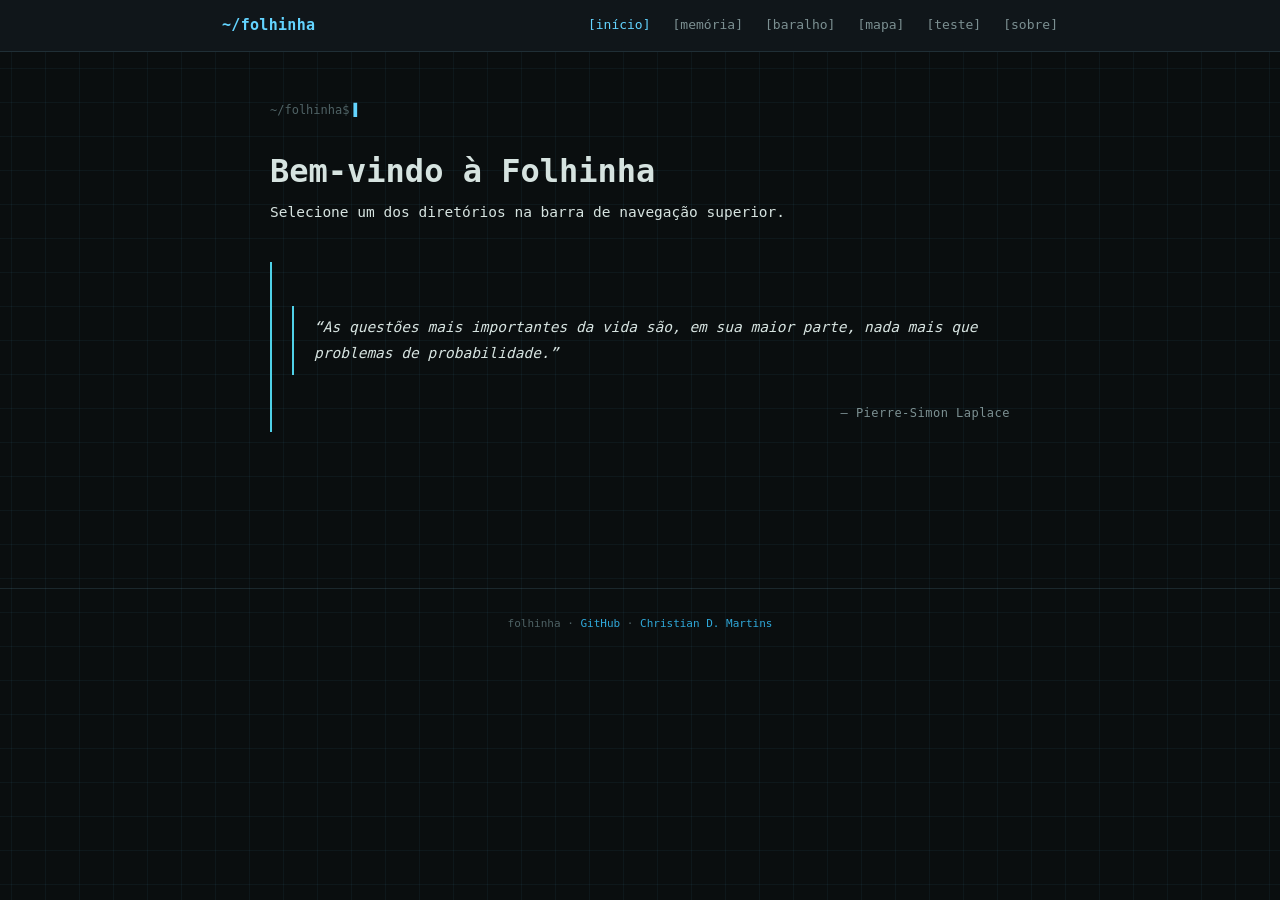
<file: index.html>
<!doctype html>
<html lang="pt-BR">
    <head>
        <meta charset="UTF-8" />
        <meta name="viewport" content="width=device-width, initial-scale=1.0" />
        <title>folhinha::início</title>
        <link rel="stylesheet" href="style.css" />
    </head>
    <body>
        <nav class="navbar" role="navigation" aria-label="Principal">
            <div class="navbar-inner">
                <a href="/" class="nav-brand">
                    <span class="prompt">~/folhinha</span>
                </a>
                <div class="nav-links">
                    <a href="./" class="nav-link active">[início]</a>
                    <a href="memoria/" class="nav-link">[memória]</a>
                    <a href="baralho/" class="nav-link">[baralho]</a>
                    <a href="mapa/" class="nav-link">[mapa]</a>
                    <a href="teste/" class="nav-link">[teste]</a>
                    <a href="sobre/" class="nav-link">[sobre]</a>
                </div>
            </div>
        </nav>

        <main class="page-layout">
            <div class="main-col">
                <p class="breadcrumb">~/folhinha$</p>

                <div id="content">
                    <h1>Bem-vindo à Folhinha</h1>

                    <p>
                        Selecione um dos diretórios na barra de navegação superior.
                    </p>

                    <figure class="quote">
                        <blockquote>
                            <p>
                                “As questões mais importantes da vida são, em sua maior parte,
                                nada mais que problemas de probabilidade.”
                            </p>
                        </blockquote>

                        <figcaption>
                            — Pierre-Simon Laplace
                        </figcaption>
                    </figure>
                </div>
            </div>
        </main>

        <footer class="site-footer">
            <p>
                folhinha ·
                <a href="https://github.com/Davidcms23/folhinha"
                   target="_blank"
                   rel="noopener noreferrer">GitHub</a>
                ·
                <a href="https://davidcms23.github.io/"
                   target="_blank"
                   rel="noopener noreferrer">Christian D. Martins</a>
            </p>
        </footer>
    </body>
</html>
</file>
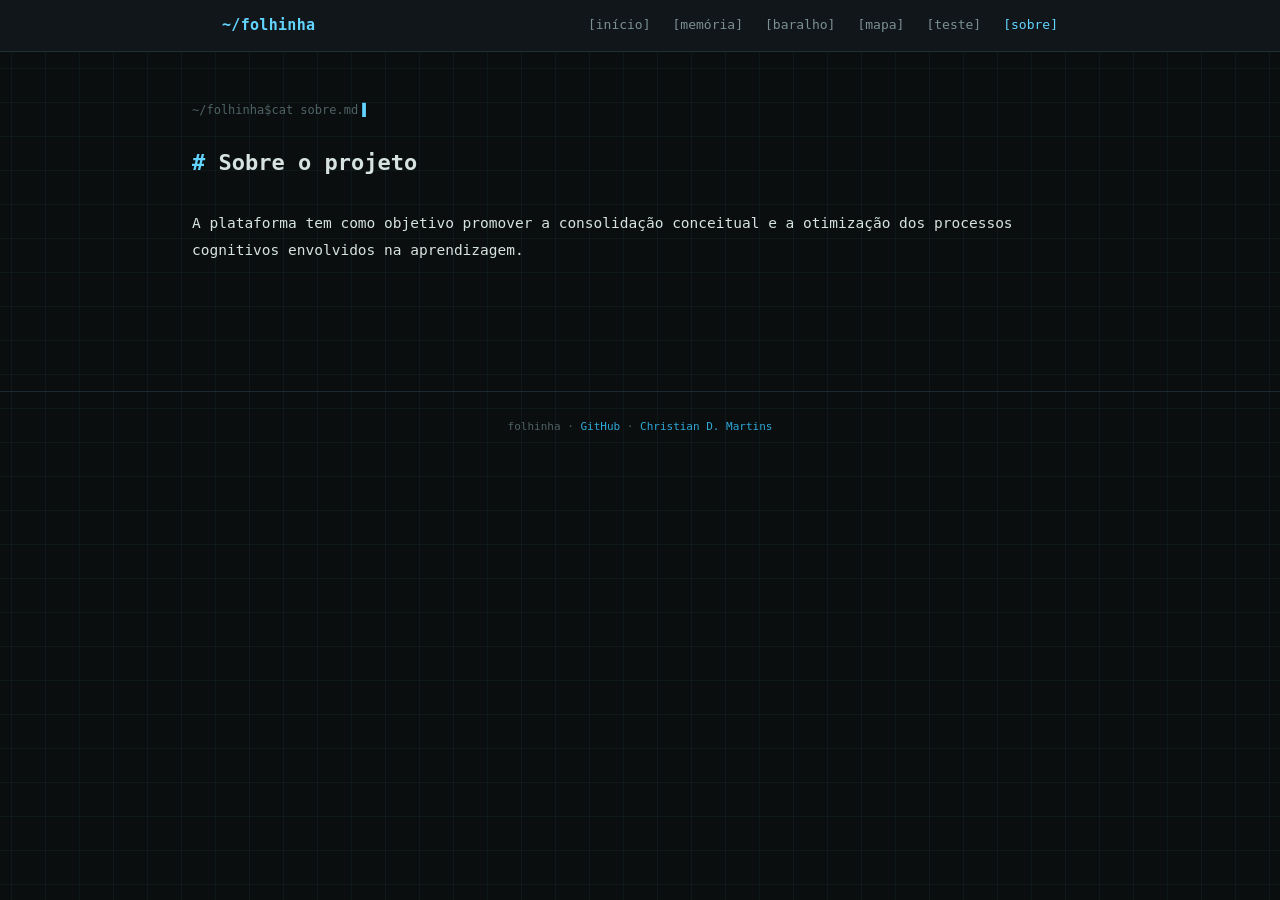
<file: sobre/index.html>
<!doctype html>
<html lang="pt-BR">
    <head>
        <meta charset="UTF-8" />
        <meta name="viewport" content="width=device-width, initial-scale=1.0" />
        <title>folhinha::sobre</title>
        <link rel="stylesheet" href="../style.css" />
    </head>
    <body>
        <nav class="navbar" role="navigation" aria-label="Principal">
            <div class="navbar-inner">
                <a href="../" class="nav-brand">
                    <span class="prompt">~/folhinha</span>
                </a>
                <div class="nav-links">
                    <a href="../" class="nav-link">[início]</a>
                    <a href="../memoria/" class="nav-link">[memória]</a>
                    <a href="../baralho/" class="nav-link">[baralho]</a>
                    <a href="../mapa/" class="nav-link">[mapa]</a>
                    <a href="../teste/" class="nav-link">[teste]</a>
                    <a href="../sobre/" class="nav-link active">[sobre]</a>
                </div>
            </div>
        </nav>

        <main class="main">
            <p class="breadcrumb">~/folhinha$cat sobre.md</p>

            <h1 class="page-title">Sobre o projeto</h1>

            <p>
                A plataforma tem como objetivo promover a consolidação conceitual e a otimização dos processos cognitivos envolvidos na aprendizagem.
            </p>
        </main>

        <footer class="site-footer">
            <p>
                folhinha ·
                <a href="https://github.com/Davidcms23/folhinha"
                   target="_blank"
                   rel="noopener noreferrer">GitHub</a>
                ·
                <a href="https://davidcms23.github.io/"
                   target="_blank"
                   rel="noopener noreferrer">Christian D. Martins</a>
            </p>
        </footer>

    </body>
</html>
</file>
<file: style.css>
/* ═══════════════════════════════════════════════════════════════════════════════
   1. RESET
   ═══════════════════════════════════════════════════════════════════════════════ */
*,
*::before,
*::after {
    box-sizing: border-box;
    margin: 0;
    padding: 0;
}

/* ═══════════════════════════════════════════════════════════════════════════════
   2. DESIGN TOKENS (variáveis globais)
   ═══════════════════════════════════════════════════════════════════════════════ */
:root {
    --bg: #0a0e0f;
    --surface: #10161a;
    --surface-2: #141b1f;
    --border: rgba(126, 200, 227, 0.14);
    --border-md: rgba(126, 200, 227, 0.28);
    --text: #d6e3e0;
    --muted: #7c9092;
    --hint: #4f6265;
    --accent: #63d4ff;
    --accent-bg: rgba(99, 212, 255, 0.08);
    --accent-dk: #2fa8d9;
    --green: #6be3a8;
    --green-bg: rgba(107, 227, 168, 0.08);
    --radius-sm: 3px;
    --radius-md: 4px;
    --radius-lg: 6px;
    --mono: "JetBrains Mono", "Fira Code", "IBM Plex Mono", ui-monospace, SFMono-Regular, Menlo, Consolas, monospace;
    --glitch-blue: #4fd1e8;
    --glitch-purple: #a855f7;
}

/* ═══════════════════════════════════════════════════════════════════════════════
   3. BASE / BODY
   ═══════════════════════════════════════════════════════════════════════════════ */
html {
    font-size: 16px;
}

body {
    font-family: var(--mono);
    background-color: var(--bg);
    background-image:
        linear-gradient(rgba(99, 212, 255, 0.05) 1px, transparent 1px),
        linear-gradient(90deg, rgba(99, 212, 255, 0.05) 1px, transparent 1px);
    background-size: 34px 34px;
    background-position: center top;
    color: var(--text);
    line-height: 1.7;
    min-height: 100vh;
    overflow-x: hidden; /* Evita scroll quando o Tux aparecer */
}

/* ═══════════════════════════════════════════════════════════════════════════════
   4. NAVBAR
   ═══════════════════════════════════════════════════════════════════════════════ */
.navbar {
    background: var(--surface);
    border-bottom: 0.5px solid var(--border);
    height: 52px;
    position: sticky;
    top: 0;
    z-index: 10;
    backdrop-filter: blur(6px);
}

.navbar-inner {
    max-width: 900px;
    margin: 0 auto;
    height: 100%;
    padding: 0 32px;
    display: flex;
    align-items: center;
    justify-content: space-between;
}

.nav-brand {
    display: flex;
    align-items: center;
    gap: 8px;
    font-size: 15px;
    font-weight: 600;
    color: var(--text);
    text-decoration: none;
    letter-spacing: 0.02em;
}

.nav-brand .prompt {
    color: var(--accent);
    font-weight: 700;
}

.nav-links {
    display: flex;
    gap: 22px;
}

.nav-link {
    font-size: 13px;
    color: var(--muted);
    cursor: pointer;
    padding: 4px 0;
    text-decoration: none;
    transition: color 0.15s;
}

.nav-link:hover {
    color: var(--text);
}

.nav-link.active {
    color: var(--accent);
}

/* ═══════════════════════════════════════════════════════════════════════════════
   5. LAYOUT PRINCIPAL (main / page-layout com sidebar TOC)
   ═══════════════════════════════════════════════════════════════════════════════ */
.main {
    max-width: 960px;
    margin: 0 auto;
    padding: 48px 32px 80px;
}

.page-layout {
    max-width: 1280px;
    margin: 0 auto;
    padding: 48px 32px 80px;
    display: grid;
    grid-template-columns: 190px minmax(0, 1fr) 190px;
    gap: 48px;
    align-items: start;
}

.page-layout .main-col {
    grid-column: 2;
    grid-row: 1;
    min-width: 0;
}

.toc {
    grid-column: 1;
    grid-row: 1;
    position: sticky;
    top: 68px;
}

.toc-label {
    font-size: 12px;
    color: var(--hint);
    text-transform: uppercase;
    letter-spacing: 0.08em;
    margin-bottom: 14px;
}

.toc-label::before {
    content: "// ";
}

.toc nav {
    display: flex;
    flex-direction: column;
    gap: 9px;
}

.toc a {
    font-size: 12.5px;
    color: var(--muted);
    text-decoration: none;
    border-left: 2px solid transparent;
    padding-left: 10px;
    transition: color 0.15s, border-color 0.15s;
}

.toc a.toc-sub {
    padding-left: 22px;
}

.toc a:hover,
.toc a.active {
    color: var(--accent);
    border-left-color: var(--accent);
}

.breadcrumb {
    font-size: 12px;
    color: var(--hint);
    margin-bottom: 24px;
}

.breadcrumb::after {
    content: "▌";
    color: var(--accent);
    margin-left: 4px;
    animation: blink 1.1s steps(1) infinite;
}

@keyframes blink {
    50% {
        opacity: 0;
    }
}

/* ═══════════════════════════════════════════════════════════════════════════════
   6. TIPOGRAFIA
   ═══════════════════════════════════════════════════════════════════════════════ */
.page-title {
    font-size: 22px;
    font-weight: 700;
    margin-bottom: 28px;
    color: var(--text);
}

.page-title::before {
    content: "# ";
    color: var(--accent);
}

.section-title {
    font-size: 15px;
    font-weight: 700;
    margin-top: 44px;
    margin-bottom: 14px;
    color: var(--accent);
}

.section-title::before {
    content: "## ";
    color: var(--hint);
}

.subsection-title {
    font-size: 12px;
    font-weight: 700;
    margin-top: 26px;
    margin-bottom: 10px;
    color: var(--muted);
    text-transform: uppercase;
    letter-spacing: 0.08em;
}

.subsection-title::before {
    content: "### ";
    color: var(--hint);
}

.main p:not(.breadcrumb),
#content p:not(.breadcrumb) {
    font-size: 14.5px;
    line-height: 1.85;
    color: var(--text);
    margin-bottom: 20px;
}

.main p:last-child,
#content p:last-child {
    margin-bottom: 0;
}

#content em {
    font-style: italic;
    color: var(--muted);
}

#content a {
    color: var(--accent-dk);
    text-decoration: underline;
    text-decoration-style: dotted;
    text-underline-offset: 3px;
    transition: color 0.15s;
}

#content a:hover {
    color: var(--accent);
}

.md-loading,
.md-error {
    font-size: 13px;
    color: var(--hint);
}

.md-error {
    color: #ff8a8a;
}

code {
    background: var(--surface-2);
    border: 0.5px solid var(--border);
    padding: 2px 6px;
    border-radius: var(--radius-sm);
    font-family: var(--mono);
    font-size: 13px;
    color: var(--accent);
}

/* ═══════════════════════════════════════════════════════════════════════════════
   7. BARRA DE PROGRESSO
   ═══════════════════════════════════════════════════════════════════════════════ */
.progress-row {
    display: flex;
    align-items: center;
    gap: 14px;
    margin-bottom: 28px;
    margin-top: 4px;
}

.progress-label {
    font-size: 12px;
    color: var(--muted);
    white-space: nowrap;
}

.progress-track {
    flex: 1;
    height: 4px;
    background: var(--surface-2);
    border-radius: 2px;
    overflow: hidden;
}

.progress-fill {
    height: 100%;
    background: var(--accent);
    box-shadow: 0 0 6px var(--accent);
    border-radius: 2px;
    transition: width 0.4s ease;
}

/* ═══════════════════════════════════════════════════════════════════════════════
   8. SELETORES (Trilhas e Abas de Unidade)
   ═══════════════════════════════════════════════════════════════════════════════ */
.trilha-selector,
.unit-tabs {
    display: flex;
    gap: 0.5rem;
    flex-wrap: wrap;
    margin-bottom: 1.25rem;
}

.trilha-btn,
.unit-tab {
    background: transparent;
    border: 1px solid #2a2f3a;
    color: #8a93a3;
    font-family: inherit;
    font-size: 0.85rem;
    padding: 0.4rem 0.9rem;
    border-radius: 4px;
    cursor: pointer;
    transition: border-color 0.15s, color 0.15s;
}

.trilha-btn:hover,
.unit-tab:hover {
    border-color: var(--glitch-blue);
    color: #e6e6e6;
}

.trilha-btn.active,
.unit-tab.active {
    border-color: var(--glitch-blue);
    color: var(--glitch-blue);
}

/* ═══════════════════════════════════════════════════════════════════════════════
   9. GRID DE DIAS (days-grid)
   ═══════════════════════════════════════════════════════════════════════════════ */
.days-grid {
    display: grid;
    grid-template-columns: repeat(6, 1fr);
    gap: 10px;
    margin-bottom: 28px;
}

.day-cell {
    background: var(--surface);
    border: 0.5px solid var(--border);
    border-radius: var(--radius-md);
    padding: 12px 14px;
    cursor: pointer;
    transition: border-color 0.15s, background 0.15s;
    min-height: 78px;
    display: flex;
    flex-direction: column;
    gap: 5px;
}

.day-cell:hover {
    border-color: var(--accent);
    background: var(--accent-bg);
}

.day-cell.active {
    border: 1px solid var(--accent);
    background: var(--accent-bg);
}

.day-cell.done {
    background: var(--surface-2);
}

.day-cell.locked {
    cursor: default;
    opacity: 0.4;
    pointer-events: none;
}

.dc-num {
    font-size: 11px;
    color: var(--hint);
}

.dc-num.done-mark::after {
    content: " ✓";
    color: var(--green);
}

.dc-label {
    font-size: 12px;
    font-weight: 500;
    color: var(--text);
    line-height: 1.3;
}

.day-cell.done .dc-label {
    color: var(--muted);
}

.day-cell.locked .dc-label {
    font-weight: 400;
}

/* ═══════════════════════════════════════════════════════════════════════════════
   10. PAINEL (container que mostra/esconde o conteúdo do dia)
   ═══════════════════════════════════════════════════════════════════════════════ */
.panel {
    display: none;
    background: var(--surface);
    border: 0.5px solid var(--border);
    border-radius: var(--radius-lg);
    overflow: hidden;
}

.panel.visible {
    display: block;
}

/* ═══════════════════════════════════════════════════════════════════════════════
   11. FLASHCARDS — Estrutura (wrapper, navegação, contador)
   ═══════════════════════════════════════════════════════════════════════════════ */
.fc-wrap {
    position: relative;
    border-radius: var(--radius-lg);
    flex-direction: column;
    align-items: center;
    padding-top: 50px;
    padding-bottom: 20px;
    padding-left: 24px;
    padding-right: 24px;
    width: 100%;
    gap: 0;
}

.fc-nav {
    display: flex;
    align-items: center;
    justify-content: center;
    gap: 16px;
    width: 100%;
    position: relative;
    z-index: 10;
    margin-bottom: 25px;
    margin-top: 0;
}

.fc-nav button {
    background: var(--surface-2);
    border: 0.5px solid var(--border);
    color: var(--text);
    width: 38px;
    height: 38px;
    border-radius: var(--radius-md);
    font-size: 18px;
    font-family: var(--mono);
    cursor: pointer;
    display: flex;
    align-items: center;
    justify-content: center;
    transition: all 0.2s ease;
}

.fc-nav button:hover {
    border-color: var(--glitch-blue);
    color: var(--glitch-blue);
    background: rgba(79, 209, 232, 0.08);
    box-shadow: 0 0 8px rgba(79, 209, 232, 0.2);
}

.fc-nav button:active {
    transform: scale(0.92);
}

.fc-counter {
    font-size: 12px;
    color: var(--muted);
    min-width: 48px;
    text-align: center;
}

/* ═══════════════════════════════════════════════════════════════════════════════
   12. FLASHCARDS — Lógica de Flip 3D (fc-scene → fc-card → fc-face)
   ─────────────────────────────────────────────────────────────────
   ⚠️ CORREÇÃO DO BUG DE ESPELHAMENTO:
   `border-radius` + `overflow: hidden` NÃO podem ficar no mesmo
   elemento que tem `backface-visibility: hidden` e é rotacionado
   (.fc-face). Essa combinação é um bug conhecido do Chrome/WebKit:
   o navegador falha em esconder a face de trás e mostra o texto
   espelhado (backwards). A correção é colocar o recorte arredondado
   (border-radius + overflow) no .fc-scene, que NÃO gira — só o
   .fc-card (filho dele) gira em 3D.
   ═══════════════════════════════════════════════════════════════════════════════ */
.fc-scene {
    width: min(94vw, 520px);
    height: 260px;
    perspective: 1200px;
    cursor: pointer;
    position: relative;
    z-index: 1;
    margin-bottom: 12px;

    /* Recorte arredondado do card fica AQUI, fora do elemento 3D */
    border-radius: var(--radius-lg);
    overflow: hidden;
}

.fc-card {
    width: 100%;
    height: 100%;
    position: relative;

    /* Eixo 3D + transição suave de giro */
    transform-style: preserve-3d;
    transition: transform 0.55s cubic-bezier(0.4, 0, 0.2, 1);
}

.fc-card.flipped {
    transform: rotateY(180deg);
    -webkit-transform: rotateY(180deg); /* compat Safari */
}

.fc-face {
    position: absolute;
    width: 100%;
    height: 100%;

    display: flex;
    flex-direction: column;
    align-items: center;
    justify-content: center;

    padding: 1.5rem 1.25rem;
    box-sizing: border-box;

    background: var(--surface);
    border: 0.5px solid var(--border);

    /* Sem border-radius/overflow aqui — isso é o que causava o bug */
    backface-visibility: hidden;
    -webkit-backface-visibility: hidden;
}

.fc-face.fc-back {
    transform: rotateY(180deg);
    -webkit-transform: rotateY(180deg); /* compat Safari */
}

/* Contador Hexadecimal Cyberpunk no Card */
.hex-counter {
    position: absolute;
    top: 14px;
    right: 18px;
    font-family: var(--mono);
    font-size: 11px;
    color: var(--glitch-blue);
    text-shadow: 0 0 5px rgba(79, 209, 232, 0.4);
    letter-spacing: 0.05em;
    opacity: 0.8;
}

.fc-label {
    font-size: 11px;
    letter-spacing: 0.08em;
    text-transform: uppercase;
    margin-bottom: 16px;
    color: var(--hint);
}

.fc-label::before {
    content: "// ";
}

.fc-text {
    font-size: 15px;
    font-weight: 500;
    color: var(--text);
    text-align: center;
    line-height: 1.65;
    max-width: 100%;
    overflow-x: auto;
    scrollbar-width: none;
    overflow-wrap: break-word;
    word-break: normal;
}

.fc-text::-webkit-scrollbar,
.fc-text mjx-container::-webkit-scrollbar {
    display: none;
}

.fc-hint {
    font-size: 11px;
    color: var(--hint);
    margin-top: 20px;
}

/* Efeitos Visuais - Scanlines CRT (agora seguro, pois .fc-face não recorta mais) */
.fc-face::after {
    content: "";
    position: absolute;
    inset: 0;
    pointer-events: none;
    background: repeating-linear-gradient(
        to bottom,
        rgba(79, 209, 232, 0.035) 0px,
        rgba(79, 209, 232, 0.035) 1px,
        transparent 1px,
        transparent 3px
    );
    mix-blend-mode: screen;
}

/* ── Cyber Message (Idle Timeout) ────────────── */
.cyber-msg {
    display: none;
    position: absolute;
    bottom: 24px;
    width: 85%;
    text-align: center;
    font-size: 12px;
    color: var(--green);
    font-family: var(--mono);
    border-top: 0.5px dashed var(--border-md);
    padding-top: 14px;
    opacity: 0;
    text-shadow: 0 0 5px rgba(107, 227, 168, 0.4);
}

.cyber-msg.active {
    display: block;
    /* Efeito de glitch/step para aparecer abruptamente */
    animation: terminal-reveal 0.4s steps(4, end) forwards;
}

@keyframes terminal-reveal {
    0% { opacity: 0; transform: scale(0.98); filter: grayscale(100%); }
    50% { opacity: 0.5; filter: contrast(200%); }
    100% { opacity: 1; transform: scale(1); filter: none; }
}

/* ═══════════════════════════════════════════════════════════════════════════════
   13. GLITCH — Animações (cards e botões)
   ═══════════════════════════════════════════════════════════════════════════════ */
.fc-scene.glitching,
.copy-btn.ok,
.copy-btn.error {
    animation:
        glitch-rgb-btn 0.4s steps(2, end),
        glitch-jitter 0.4s steps(6, end);
}

.fc-scene.glitching {
    animation: glitch-scene 0.4s steps(6, end);
}

@keyframes glitch-scene {
    0%, 100% {
        filter: none;
    }
    20% {
        filter: brightness(1.1);
    }
    40% {
        filter: brightness(0.95);
    }
    60% {
        filter: brightness(1.08);
    }
    80% {
        filter: brightness(0.98);
    }
}

/* Aberração Cromática e Flash (Cards) */
.fc-scene.glitching .fc-text,
.fc-scene.glitching .fc-label,
.fc-scene.glitching .hex-counter {
    animation: glitch-rgb 0.4s steps(2, end);
}

/* Flash transversal durante o glitch no verso */
.fc-scene.glitching .fc-back::before {
    content: "";
    position: absolute;
    inset: 0;
    background: linear-gradient(
        90deg,
        transparent 0%,
        rgba(79, 209, 232, 0.15) 48%,
        rgba(168, 85, 247, 0.15) 52%,
        transparent 100%
    );
    animation: glitch-flash 0.4s steps(3, end);
    pointer-events: none;
}

.copy-btn.ok {
    color: var(--green);
    border-color: var(--green);
}

.copy-btn.error {
    color: #ff8a8a;
    border-color: rgba(255, 138, 138, 0.5);
}

@keyframes glitch-jitter {
    0% {
        transform: translate(0, 0);
    }
    15% {
        transform: translate(-2px, 1px);
    }
    30% {
        transform: translate(2px, -1px);
    }
    45% {
        transform: translate(-1px, 2px);
    }
    60% {
        transform: translate(1px, -2px);
    }
    75% {
        transform: translate(-2px, -1px);
    }
    100% {
        transform: translate(0, 0);
    }
}

@keyframes glitch-rgb {
    0%, 100% {
        text-shadow: 1px 0 var(--glitch-blue), -1px 0 var(--glitch-purple);
    }
    25% {
        text-shadow: -3px 0 var(--glitch-blue), 3px 0 var(--glitch-purple);
    }
    50% {
        text-shadow: 3px 0 var(--glitch-blue), -3px 0 var(--glitch-purple);
    }
    75% {
        text-shadow: -2px 0 var(--glitch-blue), 2px 0 var(--glitch-purple);
    }
}

/* Variável local para o RGB dos botões */
@keyframes glitch-rgb-btn {
    0%, 100% {
        text-shadow: 1px 0 currentColor, -1px 0 rgba(255, 255, 255, 0.5);
    }
    25% {
        text-shadow: -3px 0 currentColor, 3px 0 rgba(255, 255, 255, 0.5);
    }
    50% {
        text-shadow: 3px 0 currentColor, -3px 0 rgba(255, 255, 255, 0.5);
    }
    75% {
        text-shadow: -2px 0 currentColor, 2px 0 rgba(255, 255, 255, 0.5);
    }
}

@keyframes glitch-flash {
    0% {
        opacity: 0;
        transform: translateX(-100%);
    }
    40% {
        opacity: 1;
    }
    100% {
        opacity: 0;
        transform: translateX(100%);
    }
}

/* ═══════════════════════════════════════════════════════════════════════════════
   13.5. SHATTER CARD (Efeito de vidro quebrado)
   ═══════════════════════════════════════════════════════════════════════════════ */
.glass-shard {
    position: absolute;
    top: 0;
    left: 0;
    width: 100%;
    height: 100%;
    pointer-events: none;
    transition: transform 1.2s cubic-bezier(0.1, 0.8, 0.2, 1), opacity 1.2s ease-in;
    z-index: 999;
}

/* ═══════════════════════════════════════════════════════════════════════════════
   14. ÁREA DE AÇÕES DE CÓPIA (Copiar Frente/Verso, Adicionar ao Anki)
   ═══════════════════════════════════════════════════════════════════════════════ */
.fc-copy {
    display: flex;
    flex-wrap: wrap;
    justify-content: center;
    align-items: center;
    gap: 12px;
    width: 100%;
    position: relative;
    z-index: 10;
    margin: 0 0 50px 0;
}

.copy-btn {
    background: var(--surface-2);
    border: 0.5px solid var(--border);
    color: var(--muted);
    font-size: 12px;
    font-family: var(--mono);
    padding: 8px 14px;
    border-radius: var(--radius-md);
    cursor: pointer;
    display: flex;
    align-items: center;
    gap: 6px;
    transition: background 0.15s, color 0.15s, border-color 0.15s;
    position: relative;
}

.copy-btn:hover {
    border-color: var(--accent);
    color: var(--accent);
}

.copy-btn:disabled {
    opacity: 0.6;
    cursor: default;
}

/* ═══════════════════════════════════════════════════════════════════════════════
   15. TUX EASTER EGG
   ═══════════════════════════════════════════════════════════════════════════════ */
.tux-easter-egg {
    position: fixed;
    bottom: -150px;
    right: 40px;
    width: 90px;
    height: auto;
    z-index: 9999;
    pointer-events: none;
    filter: drop-shadow(0 0 10px rgba(79, 209, 232, 0.2));
    transition: bottom 0.5s cubic-bezier(0.175, 0.885, 0.32, 1.275);
}

.tux-easter-egg.peek {
    bottom: -10px;
}

/* ═══════════════════════════════════════════════════════════════════════════════
   16. DICA DO ANKI (anki-tip)
   ═══════════════════════════════════════════════════════════════════════════════ */
.anki-tip {
    display: flex;
    gap: 12px;
    align-items: flex-start;
    max-width: 660px;
    margin: 48px auto 0;
    padding: 14px 16px;
    background: var(--surface);
    border: 0.5px solid var(--border);
    border-radius: var(--radius-md);
    font-size: 13px;
    color: var(--muted);
    line-height: 1.6;
}

.anki-tip svg {
    flex-shrink: 0;
    margin-top: 2px;
    color: var(--accent);
}

.anki-tip code {
    background: var(--surface-2);
    color: var(--accent);
    border: 0.5px solid var(--border);
}

.anki-tip kbd {
    background: var(--surface-2);
    border: 0.5px solid var(--border-md);
    border-radius: var(--radius-sm);
    padding: 1px 5px;
    font-family: var(--mono);
    font-size: 11px;
    color: var(--text);
}

/* ═══════════════════════════════════════════════════════════════════════════════
   17. ESTADO VAZIO (empty-state)
   ═══════════════════════════════════════════════════════════════════════════════ */
.empty-state {
    padding: 56px;
    text-align: center;
    color: var(--muted);
    font-size: 13px;
    border: 0.5px dashed var(--border-md);
    border-radius: var(--radius-lg);
}

/* ═══════════════════════════════════════════════════════════════════════════════
   18. FOOTER
   ═══════════════════════════════════════════════════════════════════════════════ */
.site-footer {
    text-align: center;
    padding: 26px;
    font-size: 11px;
    color: var(--hint);
    border-top: 0.5px solid var(--border);
    margin-top: 48px;
}

.site-footer a {
    color: var(--accent-dk);
    text-decoration: none;
}

.site-footer a:hover {
    color: var(--accent);
}

/* ═══════════════════════════════════════════════════════════════════════════════
   19. OVERRIDES DO MATHJAX
   ═══════════════════════════════════════════════════════════════════════════════ */
mjx-container {
    overflow-x: auto;
    max-width: 100%;
    color: var(--text);
}

.fc-text mjx-container[jax="CHTML"] {
    white-space: normal;
    text-align: center;
}

/* ═══════════════════════════════════════════════════════════════════════════════
   20. RESPONSIVO
   ═══════════════════════════════════════════════════════════════════════════════ */
@media (max-width: 900px) {
    .toc {
        display: none;
    }
    .page-layout {
        display: block;
        max-width: 960px;
        padding: 32px 20px 60px;
    }
}

@media (max-width: 860px) {
    .main {
        padding: 32px 20px 60px;
    }
    .days-grid {
        grid-template-columns: repeat(5, 1fr);
    }
}

@media (max-width: 640px) {
    .main {
        padding: 24px 16px 48px;
    }
    .days-grid {
        grid-template-columns: repeat(4, 1fr);
    }
    .navbar-inner {
        padding: 0 20px;
    }
}

@media (max-width: 400px) {
    .days-grid {
        grid-template-columns: repeat(3, 1fr);
    }
}

/* ═══════════════════════════════════════════════════════════════════════════════
   21. CITAÇÕES (Quotes & Blockquotes)
   ═══════════════════════════════════════════════════════════════════════════════ */

.quote,
#content blockquote,
blockquote {
    position: relative;
    margin: 36px 0 28px;
    padding: 8px 0 8px 20px;
    background: transparent;
    border: none;
    border-left: 2px solid var(--glitch-blue);
}

.quote blockquote {
    margin: 0;
    padding: 0;
    background: transparent;
    border: none;
}

.quote blockquote p,
#content blockquote p,
blockquote p {
    margin: 0;
    font-style: italic;
    font-size: 14.5px;
    line-height: 1.85;
    color: var(--text);
}

.quote blockquote p:not(:last-child),
#content blockquote p:not(:last-child),
blockquote p:not(:last-child) {
    margin-bottom: 12px;
}

.quote figcaption {
    margin-top: 12px;
    font-size: 12px;
    color: var(--muted);
    font-style: normal;
    text-align: right;
    letter-spacing: 0.04em;
    display: block;
    animation: author-glitch 2s infinite ease-in-out;
}

@keyframes author-glitch {
    0%, 78%, 84%, 90%, 96%, 100% {
        transform: translate(0, 0);
        text-shadow: none;
        color: var(--muted);
    }
    80% {
        transform: translate(-1.5px, 0.5px);
        text-shadow: 1.5px 0 var(--glitch-blue), -1.5px 0 var(--glitch-purple);
        color: var(--glitch-blue);
    }
    82% {
        transform: translate(1.5px, -0.5px);
        text-shadow: -1.5px 0 var(--glitch-blue), 1.5px 0 var(--glitch-purple);
        color: var(--text);
    }
    88% {
        transform: translate(-0.5px, 0);
        text-shadow: 1px 0 var(--glitch-blue), -1px 0 var(--glitch-purple);
        color: var(--glitch-blue);
    }
    94% {
        transform: translate(0.5px, 0.5px);
        text-shadow: -1px 0 var(--glitch-blue), 1px 0 var(--glitch-purple);
        color: var(--muted);
    }
}

#content blockquote blockquote {
    margin-top: 14px;
    border-left: 1.5px dashed var(--border-md);
    padding-left: 14px;
}

/* --- BARRA DE PESQUISA, LUPA E AUTOCOMPLETE --- */
.search-container {
    position: fixed;
    top: 70px;
    left: 20px;
    z-index: 20;
    display: flex;
    align-items: flex-start;
    gap: 8px;
    font-family: monospace;
}

#search-toggle {
    background: rgba(13, 17, 23, 0.75);
    border: 1px solid rgba(48, 54, 61, 0.8);
    border-radius: 6px;
    color: #c9d1d9;
    width: 40px;
    height: 40px;
    display: flex;
    align-items: center;
    justify-content: center;
    cursor: pointer;
    backdrop-filter: blur(10px);
    transition: all 0.2s;
}

#search-toggle:hover {
    border-color: #58a6ff;
    color: #58a6ff;
    box-shadow: 0 0 8px rgba(88, 166, 255, 0.3);
}

.search-wrapper {
    position: relative;
    width: 0;
    opacity: 0;
    overflow: hidden;
    transition: width 0.3s cubic-bezier(0.25, 0.8, 0.25, 1), opacity 0.3s ease;
}

.search-wrapper.open {
    width: 250px;
    opacity: 1;
    overflow: visible;
}

#search-input {
    width: 100%;
    padding: 0 14px;
    background: rgba(13, 17, 23, 0.75);
    border: 1px solid rgba(48, 54, 61, 0.8);
    border-radius: 6px;
    color: #c9d1d9;
    font-size: 14px;
    outline: none;
    backdrop-filter: blur(10px);
    transition: border-color 0.2s, box-shadow 0.2s;
    box-sizing: border-box;
    height: 40px;
}

#search-input:focus {
    border-color: #58a6ff;
    box-shadow: 0 0 8px rgba(88, 166, 255, 0.3);
}

.autocomplete-list {
    position: absolute;
    top: 100%;
    left: 0;
    right: 0;
    margin-top: 4px;
    margin-bottom: 0;
    background: rgba(13, 17, 23, 0.95);
    border: 1px solid rgba(48, 54, 61, 0.8);
    border-radius: 6px;
    list-style: none;
    padding: 0;
    max-height: 250px;
    overflow-y: auto;
    backdrop-filter: blur(15px);
    display: none;
    box-shadow: 0 4px 12px rgba(0,0,0,0.5);
}

.autocomplete-list li {
    padding: 10px 14px;
    color: #c9d1d9;
    font-size: 13px;
    cursor: pointer;
    transition: background 0.15s;
}

.autocomplete-list li:hover {
    background: rgba(88, 166, 255, 0.15);
    color: #58a6ff;
}

.autocomplete-list li strong {
    color: #58a6ff;
    font-weight: bold;
}

/* --- CLASSE DE BRILHO PARA O NÓ (GLOW) --- */
.node circle.glowing {
    filter: drop-shadow(0 0 12px #58a6ff) brightness(1.5);
    stroke: #ffffff;
    stroke-width: 2.5px;
}
</file>
